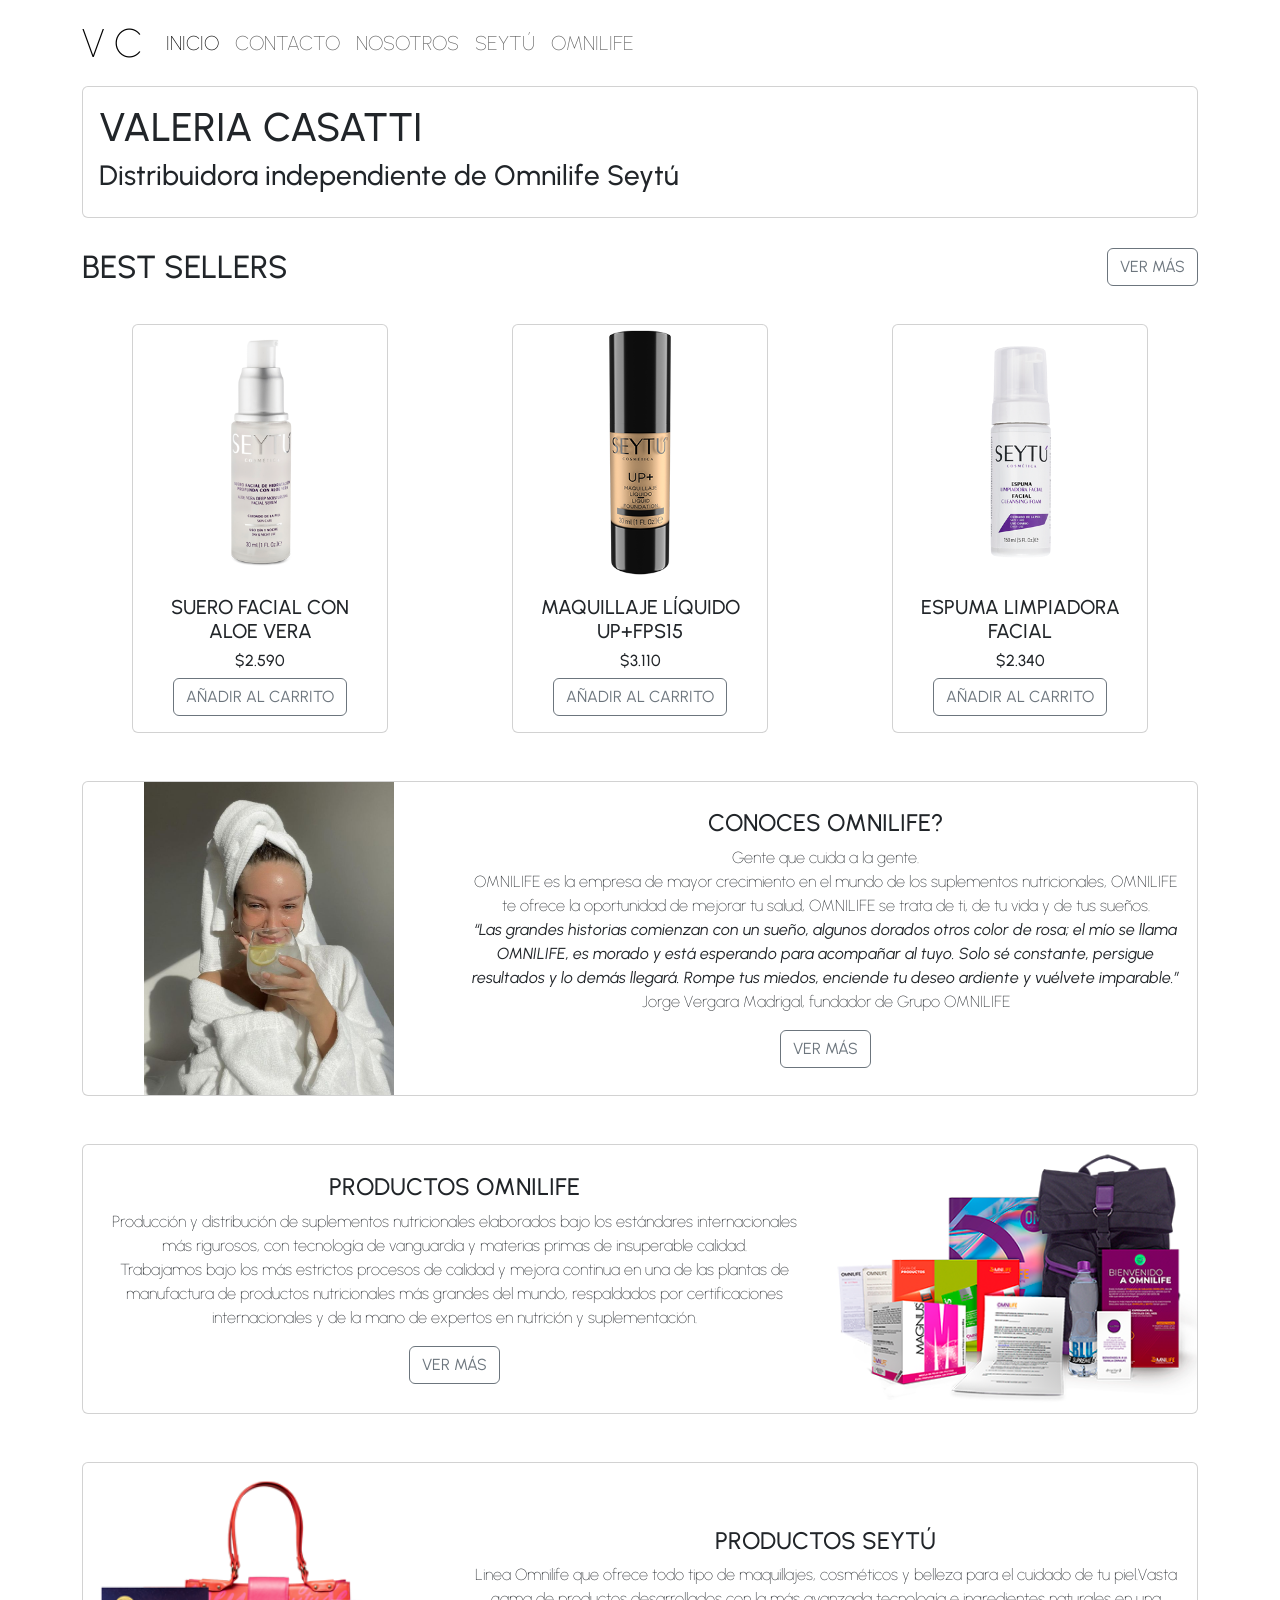
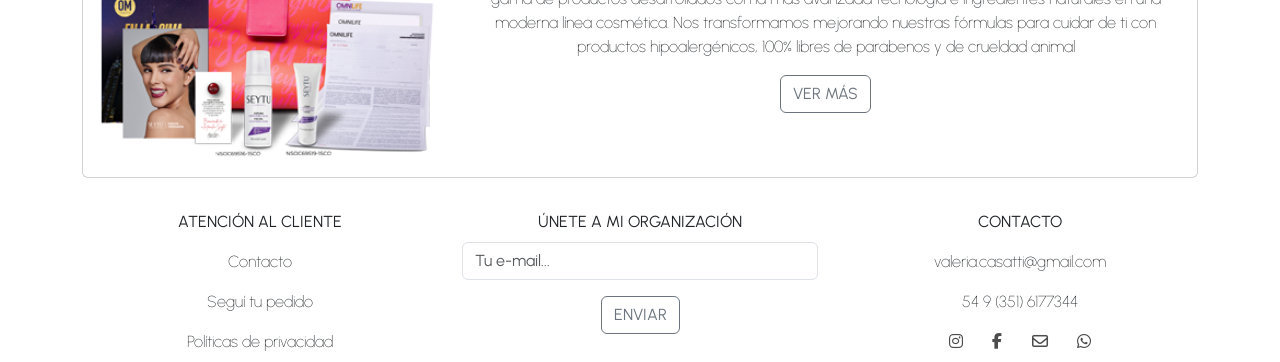
<file: index.html>
<!DOCTYPE html>
<html lang="es">
<head>
    <meta charset="UTF-8">
    <meta http-equiv="X-UA-Compatible" content="IE=edge">
    <meta name="viewport" content="width=device-width, initial-scale=1.0">
    <title>Inicio | Valeria Casatti</title>
    <meta name="description" content="Distribuidora independiente de Omnilife Seytú">
    <meta name="keywords" content="Omnilife, Seytú, empresario, salud, belleza, nutrición, éxito">
    <link rel="shortcut icon" href="./multimedia/valo.jpeg" type="image/x-icon">
    <link href="https://cdn.jsdelivr.net/npm/bootstrap@5.3.0-alpha1/dist/css/bootstrap.min.css" rel="stylesheet" integrity="sha384-GLhlTQ8iRABdZLl6O3oVMWSktQOp6b7In1Zl3/Jr59b6EGGoI1aFkw7cmDA6j6gD" crossorigin="anonymous">
    <link rel="stylesheet" href="https://cdnjs.cloudflare.com/ajax/libs/font-awesome/6.2.1/css/all.min.css"
        integrity="sha512-MV7K8+y+gLIBoVD59lQIYicR65iaqukzvf/nwasF0nqhPay5w/9lJmVM2hMDcnK1OnMGCdVK+iQrJ7lzPJQd1w=="
        crossorigin="anonymous" referrerpolicy="no-referrer"/>
    <link rel="stylesheet" href="estilos/estilo.css">
</head>

<body>
<!--NAV BAR-->
    <header class="container-fluid sticky-top bg-white">
        <nav class="navbar navbar-expand-sm">
            <div class="container" id="navbar-uppercase">
                <a class="navbar-brand" href="index.html">v c</a>
                <button class="navbar-toggler" type="button" data-bs-toggle="collapse"
                    data-bs-target="#navbarNavAltMarkup" aria-controls="navbarNavAltMarkup" aria-expanded="false"
                    aria-label="Toggle navigation">
                    <span class="navbar-toggler-icon"></span>
                </button>
                <div class="collapse navbar-collapse" id="navbarNavAltMarkup">
                    <div class="navbar-nav">
                        <a class="nav-link active" aria-current="page" href="index.html">Inicio</a>
                        <a class="nav-link" href="contacto.html">Contacto</a>
                        <a class="nav-link" href="nosotros.html">Nosotros</a>
                        <a class="nav-link" href="seytu.html">Seytú</a>
                        <a class="nav-link" href="omnilife.html">Omnilife</a>
                    </div>
                </div>
            </div>
        </nav>
    </header>

<!--HERO-->
    <section class="container">
        <div class="hero card">
            <div class="card-body">
                <h1>valeria casatti</h1>
                <h3>Distribuidora independiente de Omnilife Seytú</h3>
            </div>
        </div>
    </section>

<!--MINI CATALOGO-->
    <main>
        <section class="container best-seller d-flex">
            <div class="flex-grow-1">
                <h2>best sellers</h2>
            </div>
            <div>
                <a href="https://seytu.omnilife.com/productos/categoria/mas-vendidos" class="btn btn-outline-secondary">ver más</a>
            </div>
        </section>
        <section class="container minicatalogo">
            <div class="row gap-4 gap-md-0 d-flex justify-content-center">
                <div class="col-md-4 text-center miniarticulo1 d-flex justify-content-center">
                    <div class="card" style="width: 16rem;">
                        <img src="./multimedia/suero.jpg" class="card-img-top" alt="suero">
                        <div class="card-body">
                        <h5 class="card-title">suero facial con aloe vera</h5>
                        <h6 class="card-text">$2.590</h6>
                        <a href="https://seytu.omnilife.com/productos/suero-facial-de-hidratacion-profunda-con-aloe-vera-9501145" class="btn btn-outline-secondary">añadir al carrito</a>
                        </div>
                    </div>
                </div>
                <div class="col-md-4 text-center miniarticulo2 d-flex justify-content-center">
                    <div class="card" style="width: 16rem;">
                        <img src="./multimedia/base.jpg" class="card-img-top" alt="base">
                        <div class="card-body">
                        <h5 class="card-title">maquillaje líquido up+fps15</h5>
                        <h6 class="card-text">$3.110</h6>
                        <a href="seytu.html" class="btn btn-outline-secondary">añadir al carrito</a>
                        </div>
                    </div>
                </div>
                <div class="col-md-4 text-center miniarticulo3  d-flex justify-content-center">
                    <div class="card" style="width: 16rem;">
                        <img src="./multimedia/espuma.jpg" class="card-img-top" alt="espuma">
                        <div class="card-body">
                        <h5 class="card-title">espuma limpiadora facial</h5>
                        <h6 class="card-text">$2.340</h6>
                        <a href="https://seytu.omnilife.com/productos/espuma-limpiadora-facial-9519035" class="btn btn-outline-secondary">añadir al carrito</a>
                        </div>
                    </div>
                </div>
            </div>
        </section>
    </main>

<!--TARJETITAS-->
    <section class="container tarjetitas">
        <div class="row my-5">
            <div class="col d-flex justify-content-center">
                <div class="card" style="max-width: 100%;">
                    <div class="row g-0 d-flex align-items-center">
                        <div class="col-md-4 d-flex justify-content-center">
                            <img src="./multimedia/conoces-omnilife.jpeg" class="img-fluid" alt="conoces-omnilife" width="250px">
                        </div>
                        <div class="col-md-8">
                            <div class="card-body text-center">
                                <h4 class="card-title tarjetitas">conoces omnilife?</h4>
                                <p class="card-text">Gente que cuida a la gente.<br>OMNILIFE es la empresa de mayor crecimiento en el mundo de los suplementos nutricionales, OMNILIFE te ofrece la oportunidad de mejorar tu salud, OMNILIFE se trata de ti, de tu vida y de tus sueños.<br><em><strong>“Las grandes historias comienzan con un sueño, algunos dorados otros color de rosa; el mío se llama OMNILIFE, es morado y está esperando para acompañar al tuyo. Solo sé constante, persigue resultados y lo demás llegará. Rompe tus miedos, enciende tu deseo ardiente y vuélvete imparable.”</strong></em><br>Jorge Vergara Madrigal, fundador de Grupo OMNILIFE</p>
                                <a href="nosotros.html" class="btn btn-outline-secondary">ver más</a>
                            </div>
                        </div>
                    </div>
                </div>
            </div>
        </div>
        <div class="row my-5">
            <div class="col d-flex justify-content-center">
                <div class="card" style="max-width: 100%;">
                    <div class="row g-0 d-flex align-items-center">
                        <div class="col-md-8">
                            <div class="card-body text-center">
                                <h4 class="card-title tarjetitas">productos omnilife</h4>
                                <p class="card-text">Producción y distribución de suplementos nutricionales elaborados bajo los estándares internacionales más rigurosos, con tecnología de vanguardia y materias primas de insuperable calidad.<br>Trabajamos bajo los más estrictos procesos de calidad y mejora continua en una de las plantas de manufactura de productos nutricionales más grandes del mundo, respaldados por certificaciones internacionales y de la mano de expertos en nutrición y suplementación.</p>
                                <a href="https://portal.omnilife.com/productos?utm_source=PortalOM&utm_medium=Megamen%C3%BA&utm_campaign=Megamen%C3%BA&utm_content=Productos" class="btn btn-outline-secondary">ver más</a>
                            </div>
                        </div>
                        <div class="col-md-4 d-flex justify-content-center">
                            <img src="./multimedia/productosomnilife.jpg" class="img-fluid" alt="productos-omnilife">
                        </div>
                    </div>
                </div>
            </div>
        </div>
        <div class="row my-4">
            <div class="col d-flex justify-content-center">
                <div class="card" style="max-width: 100%;">
                    <div class="row g-0 d-flex align-items-center">
                        <div class="col-md-4 d-flex justify-content-center">
                            <img src="./multimedia/productosseytu.jpg" class="img-fluid" alt="productos-seytu" width="500px">
                        </div>
                        <div class="col-md-8">
                            <div class="card-body text-center">
                                <h4 class="card-title tarjetitas">productos seytú</h4>
                                <p class="card-text">Linea Omnilife que ofrece todo tipo de maquillajes, cosméticos y belleza para el cuidado de tu piel.Vasta gama de productos desarrollados con la más avanzada tecnología e ingredientes naturales en una moderna línea cosmética. Nos transformamos mejorando nuestras fórmulas para cuidar de ti con productos hipoalergénicos, 100% libres de parabenos y de crueldad animal</p>
                                <a href="https://seytu.omnilife.com/productos?utm_source=PortalSY&utm_medium=Megamen%C3%BA&utm_campaign=Megamen%C3%BA&utm_content=Todoslosproductos" class="btn btn-outline-secondary">ver más</a>
                            </div>
                        </div>
                    </div>
                </div>
            </div>
        </div>
    </section>

<!--FOOTER-->
    <footer class="container">
        <div class="row">
            <div class="col-md-4 d-flex justify-content-center">
                <div class="card border-0 text-center">
                    <div class="card-header border-0 bg-transparent footer-title">atención al cliente</div>
                    <ul class="list-group list-group-flush footer-a">
                        <a href="contacto.html">
                            <li class="list-group-item border-0">Contacto</li>
                        </a>
                        <a href="#">
                            <li class="list-group-item border-0">Seguí tu pedido</li>
                        </a>
                        <a href="#">
                            <li class="list-group-item border-0">Políticas de privacidad</li>
                        </a>
                    </ul>
                </div>
            </div>
            <div class="col-md-4">
                <div class="card border-0 text-center">
                    <div class="card-header border-0 bg-transparent footer-title">únete a mi organización</div>
                    <form>
                        <div class="d-flex justify-content-center">
                            <input type="email" placeholder="Tu e-mail..." class="form-control" id="exampleInputEmail1" aria-describedby="emailHelp">
                        </div>
                        <button type="submit" class="btn btn-outline-secondary mt-3 text-uppercase">Enviar</button>
                    </form>
                </div>
            </div>
            <div class="col-md-4 d-flex justify-content-center text-center">
                <div class="card border-0">
                    <div class="card-header border-0 bg-transparent footer-title">contacto</div>
                    <ul class="list-group list-group-flush">
                        <li class="list-group-item border-0">valeria.casatti@gmail.com</li>
                        <li class="list-group-item border-0">54 9 (351) 6177344</li>
                    </ul>
                    <div class="card-footer bg-transparent d-flex justify-content-around footer-icons">
                        <a href="https://www.instagram.com/valocasatti/">
                            <i class="fa-brands fa-instagram"></i>
                        </a>
                        <a href="https://web.facebook.com/ValeCasatti/"> 
                            <i class="fa-brands fa-facebook-f"></i>
                        </a>
                        <a href="mailto:valeria.casatti@gmail.com"> 
                            <i class="fa-regular fa-envelope"></i>
                        </a>
                        <a href="https://wa.me/5493516177344">
                            <i class="fa-brands fa-whatsapp"></i>
                        </a>
                    </div>
                </div>
            </div>
        </div>
    </footer>

    <script src="https://cdn.jsdelivr.net/npm/bootstrap@5.3.0-alpha1/dist/js/bootstrap.bundle.min.js" integrity="sha384-w76AqPfDkMBDXo30jS1Sgez6pr3x5MlQ1ZAGC+nuZB+EYdgRZgiwxhTBTkF7CXvN" crossorigin="anonymous"></script>
</body>

</html>
</file>
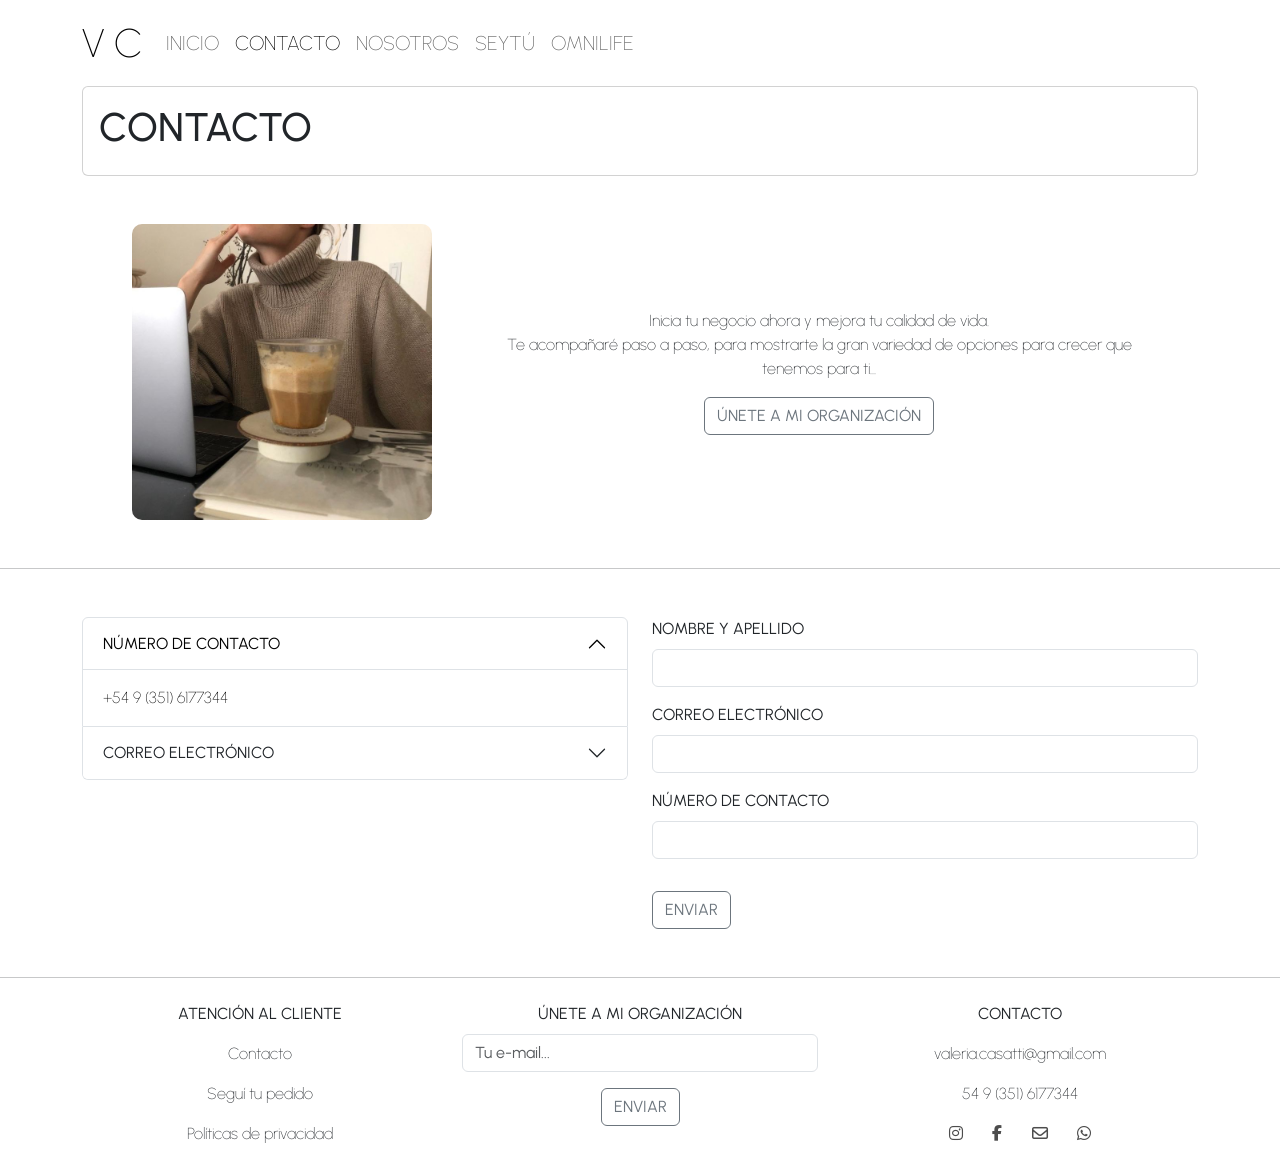
<file: contacto.html>
<!DOCTYPE html>
<html lang="es">

<head>
    <meta charset="UTF-8">
    <meta http-equiv="X-UA-Compatible" content="IE=edge">
    <meta name="viewport" content="width=device-width, initial-scale=1.0">
    <title>Contacto | Valeria Casatti</title>
    <meta name="description" content="Únete a mi organizacion Omnilife Seytú">
    <meta name="keywords" content="Omnilife, Seytú, empresario, salud, belleza, nutrición, éxito">
    <link rel="shortcut icon" href="./multimedia/valo.jpeg" type="image/x-icon">
    <link href="https://cdn.jsdelivr.net/npm/bootstrap@5.3.0-alpha1/dist/css/bootstrap.min.css" rel="stylesheet" integrity="sha384-GLhlTQ8iRABdZLl6O3oVMWSktQOp6b7In1Zl3/Jr59b6EGGoI1aFkw7cmDA6j6gD" crossorigin="anonymous">
    <link rel="stylesheet" href="https://cdnjs.cloudflare.com/ajax/libs/font-awesome/6.2.1/css/all.min.css"
        integrity="sha512-MV7K8+y+gLIBoVD59lQIYicR65iaqukzvf/nwasF0nqhPay5w/9lJmVM2hMDcnK1OnMGCdVK+iQrJ7lzPJQd1w=="
        crossorigin="anonymous" referrerpolicy="no-referrer" />
    <link rel="stylesheet" href="estilos/estilo.css">
</head>

<body>
<!--NAV BAR-->
    <header class="container-fluid sticky-top bg-white">
        <nav class="navbar navbar-expand-sm">
            <div class="container" id="navbar-uppercase">
                <a class="navbar-brand" href="index.html">v c</a>
                <button class="navbar-toggler" type="button" data-bs-toggle="collapse"
                    data-bs-target="#navbarNavAltMarkup" aria-controls="navbarNavAltMarkup" aria-expanded="false"
                    aria-label="Toggle navigation">
                    <span class="navbar-toggler-icon"></span>
                </button>
                <div class="collapse navbar-collapse" id="navbarNavAltMarkup">
                    <div class="navbar-nav">
                        <a class="nav-link" aria-current="page" href="index.html">Inicio</a>
                        <a class="nav-link active" href="contacto.html">Contacto</a>
                        <a class="nav-link" href="nosotros.html">Nosotros</a>
                        <a class="nav-link" href="seytu.html">Seytú</a>
                        <a class="nav-link" href="omnilife.html">Omnilife</a>
                    </div>
                </div>
            </div>
        </nav>
    </header>

<!--HERO-->
    <section class="container">
        <div class="hero card">
            <div class="card-body">
                <h1>contacto</h1>
            </div>
        </div>
    </section>

<!--TARJETITA CONTACTO-->
    <div class="row my-5 tarjetitas">
        <div class="col d-flex justify-content-center">
            <div class="card contacto" style="max-width: 100%;">
                <div class="row g-0 d-flex align-items-center">
                    <div class="col-md-4 d-flex justify-content-center">
                        <img src="./multimedia/contacto.jpeg" class="img-fluid" alt="contacto" width="300px">
                    </div>
                    <div class="col-md-8">
                        <div class="card-body text-center">
                            <p class="card-text">Inicia tu negocio ahora y mejora tu calidad de vida.<br>Te acompañaré paso a paso, para mostrarte la gran variedad de opciones para crecer que tenemos para ti...</p>
                            <a href="https://portal.omnilife.com/registro?distributor_code=DAR0063969CV&country_code=ARG&lang=es" class="btn btn-outline-secondary">únete a mi organización</a>
                        </div>
                    </div>
                </div>
            </div>
        </div>
    </div>

    <hr>

<!--CONTACTO-->
    <section class="container my-5">
        <div class="row gap-5 gap-md-0">
            <!--ACCORDION-->
            <div class="col-md-6">
                <div class="accordion" id="accordionExample">
                    <div class="accordion-item">
                        <h2 class="accordion-header" id="headingOne">
                            <button class="accordion-button" type="button" data-bs-toggle="collapse" data-bs-target="#collapseOne" aria-expanded="true" aria-controls="collapseOne">
                            número de contacto
                            </button>
                        </h2>
                        <div id="collapseOne" class="accordion-collapse collapse show" aria-labelledby="headingOne" data-bs-parent="#accordionExample">
                            <div class="accordion-body">
                                <a href="https://wa.me/5493516177344">+54 9 (351) 6177344</a>
                            </div>
                        </div>
                    </div>
                    <div class="accordion-item">
                        <h2 class="accordion-header" id="headingTwo">
                            <button class="accordion-button collapsed" type="button" data-bs-toggle="collapse" data-bs-target="#collapseTwo" aria-expanded="false" aria-controls="collapseTwo">
                            correo electrónico
                            </button>
                        </h2>
                        <div id="collapseTwo" class="accordion-collapse collapse" aria-labelledby="headingTwo" data-bs-parent="#accordionExample">
                            <div class="accordion-body">
                                <a href="mailto: valeria.casatti@gmail.com">valeria.casatti@gmail.com</a>
                            </div>
                        </div>
                    </div>
                </div>
            </div>
            <!--FORMULARIO-->
            <div class="col-md-6 contact-form">
                <form action="">
                    <div class="mb-3">
                        <label for="exampleFormControlTextarea1" class="form-label">nombre y apellido</label>
                        <input type="text" class="form-control" id="exampleFormControlTextarea1"></input>
                    </div>
                    <div class="mb-3">
                        <label for="exampleFormControlInput1" class="form-label">correo electrónico</label>
                        <input type="email" class="form-control" id="exampleFormControlInput1">
                    </div>
                    <div class="mb-3">
                        <label for="exampleFormControlTextarea1" class="form-label">número de contacto</label>
                        <input type="text" class="form-control" id="exampleFormControlTextarea1"></input>
                    </div>
                    <button type="submit" class="btn btn-outline-secondary mt-3 text-uppercase">Enviar</button>
                </form>
            </div>
        </div>
    </section>

    <hr>

<!--FOOTER-->
    <footer class="container">
        <div class="row">
            <div class="col-md-4 d-flex justify-content-center">
                <div class="card border-0 text-center">
                    <div class="card-header border-0 bg-transparent footer-title">atención al cliente</div>
                    <ul class="list-group list-group-flush footer-a">
                        <a href="contacto.html">
                            <li class="list-group-item border-0">Contacto</li>
                        </a>
                        <a href="#">
                            <li class="list-group-item border-0">Seguí tu pedido</li>
                        </a>
                        <a href="#">
                            <li class="list-group-item border-0">Políticas de privacidad</li>
                        </a>
                    </ul>
                </div>
            </div>
            <div class="col-md-4">
                <div class="card border-0 text-center">
                    <div class="card-header border-0 bg-transparent footer-title">únete a mi organización</div>
                    <form>
                        <div class="d-flex justify-content-center">
                            <input type="email" placeholder="Tu e-mail..." class="form-control" id="exampleInputEmail1" aria-describedby="emailHelp">
                        </div>
                        <button type="submit" class="btn btn-outline-secondary mt-3 text-uppercase">Enviar</button>
                    </form>
                </div>
            </div>
            <div class="col-md-4 d-flex justify-content-center text-center">
                <div class="card border-0">
                    <div class="card-header border-0 bg-transparent footer-title">contacto</div>
                    <ul class="list-group list-group-flush">
                        <li class="list-group-item border-0">valeria.casatti@gmail.com</li>
                        <li class="list-group-item border-0">54 9 (351) 6177344</li>
                    </ul>
                    <div class="card-footer bg-transparent d-flex justify-content-around footer-icons">
                        <a href="https://www.instagram.com/valocasatti/">
                            <i class="fa-brands fa-instagram"></i>
                        </a>
                        <a href="https://web.facebook.com/ValeCasatti/"> 
                            <i class="fa-brands fa-facebook-f"></i>
                        </a>
                        <a href="mailto:valeria.casatti@gmail.com"> 
                            <i class="fa-regular fa-envelope"></i>
                        </a>
                        <a href="https://wa.me/5493516177344">
                            <i class="fa-brands fa-whatsapp"></i>
                        </a>
                    </div>
                </div>
            </div>
        </div>
    </footer>

    <script src="https://cdn.jsdelivr.net/npm/bootstrap@5.3.0-alpha1/dist/js/bootstrap.bundle.min.js"
        integrity="sha384-w76AqPfDkMBDXo30jS1Sgez6pr3x5MlQ1ZAGC+nuZB+EYdgRZgiwxhTBTkF7CXvN"
        crossorigin="anonymous"></script>
</body>

</html>
</file>
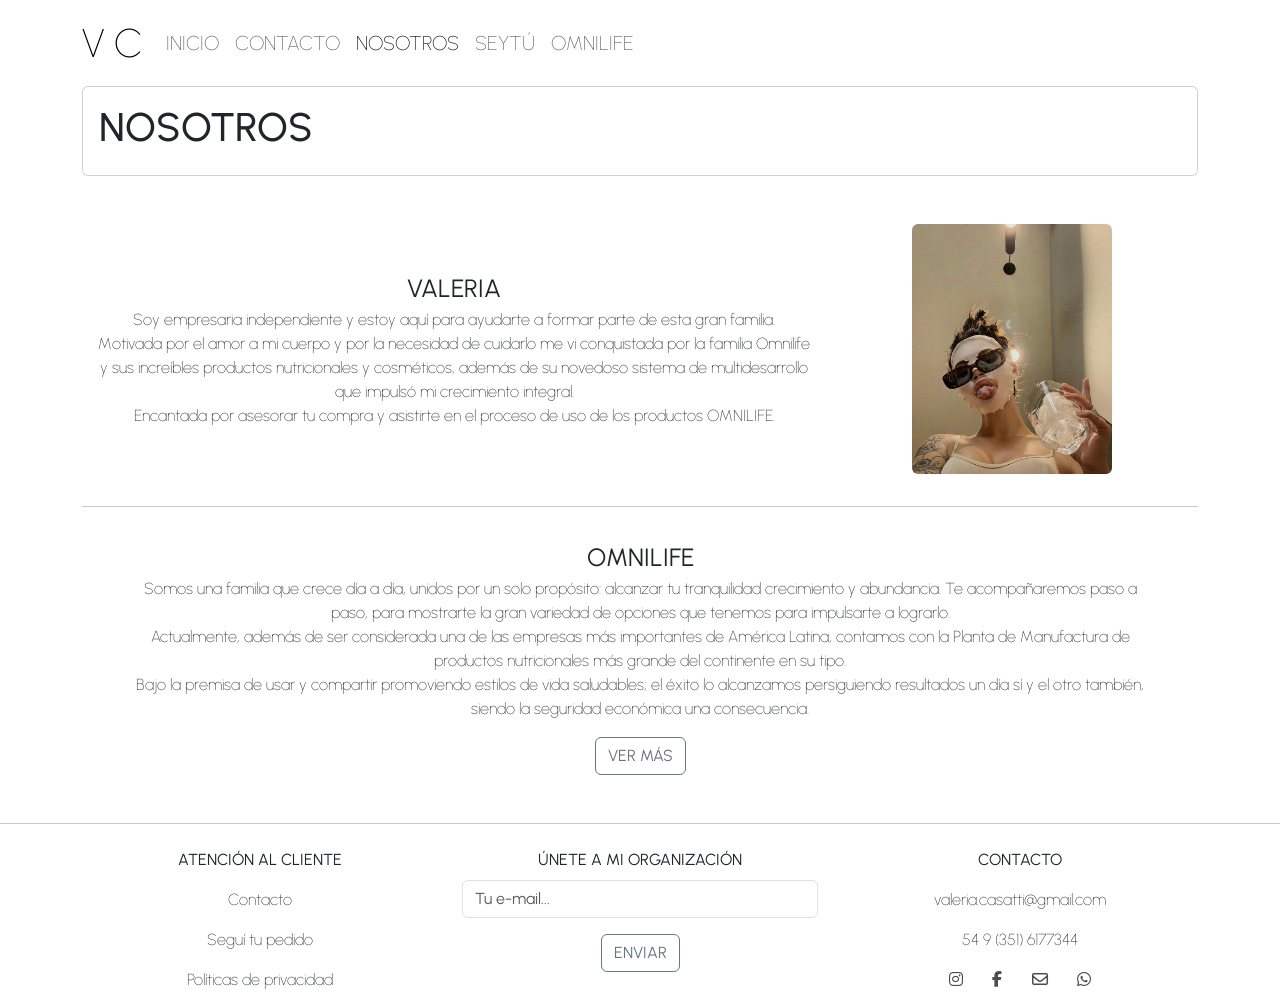
<file: nosotros.html>
<!DOCTYPE html>
<html lang="es">
<head>
    <meta charset="UTF-8">
    <meta http-equiv="X-UA-Compatible" content="IE=edge">
    <meta name="viewport" content="width=device-width, initial-scale=1.0">
    <title>Nosotros | Valeria Casatti</title>
    <meta name="description" content="Conocé mas sobre mí y Omnilife">
    <meta name="keywords" content="Omnilife, Seytú, empresario, salud, belleza, nutrición, éxito">
    <link rel="shortcut icon" href="./multimedia/valo.jpeg" type="image/x-icon">
    <link href="https://cdn.jsdelivr.net/npm/bootstrap@5.3.0-alpha1/dist/css/bootstrap.min.css" rel="stylesheet" integrity="sha384-GLhlTQ8iRABdZLl6O3oVMWSktQOp6b7In1Zl3/Jr59b6EGGoI1aFkw7cmDA6j6gD" crossorigin="anonymous">
    <link rel="stylesheet" href="https://cdnjs.cloudflare.com/ajax/libs/font-awesome/6.2.1/css/all.min.css"
        integrity="sha512-MV7K8+y+gLIBoVD59lQIYicR65iaqukzvf/nwasF0nqhPay5w/9lJmVM2hMDcnK1OnMGCdVK+iQrJ7lzPJQd1w=="
        crossorigin="anonymous" referrerpolicy="no-referrer" />
    <link rel="stylesheet" href="estilos/estilo.css">
</head>

<body>
<!--NAV BAR-->
    <header class="container-fluid sticky-top bg-white">
        <nav class="navbar navbar-expand-sm">
            <div class="container" id="navbar-uppercase">
                <a class="navbar-brand" href="index.html">v c</a>
                <button class="navbar-toggler" type="button" data-bs-toggle="collapse"
                    data-bs-target="#navbarNavAltMarkup" aria-controls="navbarNavAltMarkup" aria-expanded="false"
                    aria-label="Toggle navigation">
                    <span class="navbar-toggler-icon"></span>
                </button>
                <div class="collapse navbar-collapse" id="navbarNavAltMarkup">
                    <div class="navbar-nav">
                        <a class="nav-link" aria-current="page" href="index.html">Inicio</a>
                        <a class="nav-link" href="contacto.html">Contacto</a>
                        <a class="nav-link active" href="nosotros.html">Nosotros</a>
                        <a class="nav-link" href="seytu.html">Seytú</a>
                        <a class="nav-link" href="omnilife.html">Omnilife</a>
                    </div>
                </div>
            </div>
        </nav>
    </header>

<!--HERO-->
    <section class="container">
        <div class="hero card">
            <div class="card-body">
                <h1>nosotros</h1>
            </div>
        </div>
    </section>

<!--TARJETITAS NOSOTROS-->
    <section class="container mt-5 nosotros">
        <div class="row">
            <!--VALERIA-->
            <div class="col d-flex justify-content-center">
                <div class="valeria card mb-3" style="max-width: 100%;">
                    <div class="row g-0 d-flex align-items-center">
                        <div class="col-md-8">
                            <div class="card-body text-center">
                                <strong class="card-title">valeria</strong>
                                <p class="card-text">Soy empresaria independiente y estoy aquí para ayudarte a formar parte de esta gran familia.<br>Motivada por el amor a mi cuerpo y por la necesidad de cuidarlo me vi conquistada por la familia Omnilife y sus increíbles productos nutricionales y cosméticos, además de su novedoso sistema de multidesarrollo que impulsó mi crecimiento integral.<br>Encantada por asesorar tu compra y asistirte en el proceso de uso de los productos OMNILIFE.</p>
                            </div>
                        </div>
                        <div class="col-md-4 text-center">
                            <img src="./multimedia/valeria.JPG" class="img-fluid rounded" alt="..." width="200px">
                        </div>
                    </div>
                </div>
            </div>
        </div>
        <hr>
        <div class="row m-3">
            <div class="col d-flex justify-content-center">
                <div class="nosotros-omnilife card mb-3">
                    <div class="row g-0 d-flex align-items-center">
                        <div class="col-md-12">
                            <div class="card-body text-center">
                                <strong class="card-title">omnilife</strong>
                                <p class="card-text">Somos una familia que crece día a día, unidos por un solo propósito: alcanzar tu tranquilidad crecimiento y abundancia. Te acompañaremos paso a paso, para mostrarte la gran variedad de opciones que tenemos para impulsarte a lograrlo.<br>Actualmente, además de ser considerada una de las empresas más importantes de América Latina, contamos con la Planta de Manufactura de productos nutricionales más grande del continente en su tipo.<br>Bajo la premisa de usar y compartir promoviendo estilos de vida saludables; el éxito lo alcanzamos persiguiendo resultados un día sí y el otro también, siendo la seguridad económica una consecuencia.</p>
                                <a href="https://portal.omnilife.com/grupo-omnilife?utm_source=PortalOM&utm_medium=Megamen%C3%BA&utm_campaign=Megamen%C3%BA&utm_content=Grupo%20Omnilife#" class="btn btn-outline-secondary">ver más</a>
                            </div>
                        </div>
                    </div>
                </div>
            </div>
        </div>
    </section>

    <hr>
    
<!--FOOTER-->
    <footer class="container">
        <div class="row">
            <div class="col-md-4 d-flex justify-content-center">
                <div class="card border-0 text-center">
                    <div class="card-header border-0 bg-transparent footer-title">atención al cliente</div>
                    <ul class="list-group list-group-flush footer-a">
                        <a href="contacto.html">
                            <li class="list-group-item border-0">Contacto</li>
                        </a>
                        <a href="#">
                            <li class="list-group-item border-0">Seguí tu pedido</li>
                        </a>
                        <a href="#">
                            <li class="list-group-item border-0">Políticas de privacidad</li>
                        </a>
                    </ul>
                </div>
            </div>
            <div class="col-md-4">
                <div class="card border-0 text-center">
                    <div class="card-header border-0 bg-transparent footer-title">únete a mi organización</div>
                    <form>
                        <div class="d-flex justify-content-center">
                            <input type="email" placeholder="Tu e-mail..." class="form-control" id="exampleInputEmail1" aria-describedby="emailHelp">
                        </div>
                        <button type="submit" class="btn btn-outline-secondary mt-3 text-uppercase">Enviar</button>
                    </form>
                </div>
            </div>
            <div class="col-md-4 d-flex justify-content-center text-center">
                <div class="card border-0">
                    <div class="card-header border-0 bg-transparent footer-title">contacto</div>
                    <ul class="list-group list-group-flush">
                        <li class="list-group-item border-0">valeria.casatti@gmail.com</li>
                        <li class="list-group-item border-0">54 9 (351) 6177344</li>
                    </ul>
                    <div class="card-footer bg-transparent d-flex justify-content-around footer-icons">
                        <a href="https://www.instagram.com/valocasatti/">
                            <i class="fa-brands fa-instagram"></i>
                        </a>
                        <a href="https://web.facebook.com/ValeCasatti/"> 
                            <i class="fa-brands fa-facebook-f"></i>
                        </a>
                        <a href="mailto:valeria.casatti@gmail.com"> 
                            <i class="fa-regular fa-envelope"></i>
                        </a>
                        <a href="https://wa.me/5493516177344">
                            <i class="fa-brands fa-whatsapp"></i>
                        </a>
                    </div>
                </div>
            </div>
        </div>
    </footer>

    <script src="https://cdn.jsdelivr.net/npm/bootstrap@5.3.0-alpha1/dist/js/bootstrap.bundle.min.js" integrity="sha384-w76AqPfDkMBDXo30jS1Sgez6pr3x5MlQ1ZAGC+nuZB+EYdgRZgiwxhTBTkF7CXvN" crossorigin="anonymous"></script>
</body>

</html>
</file>
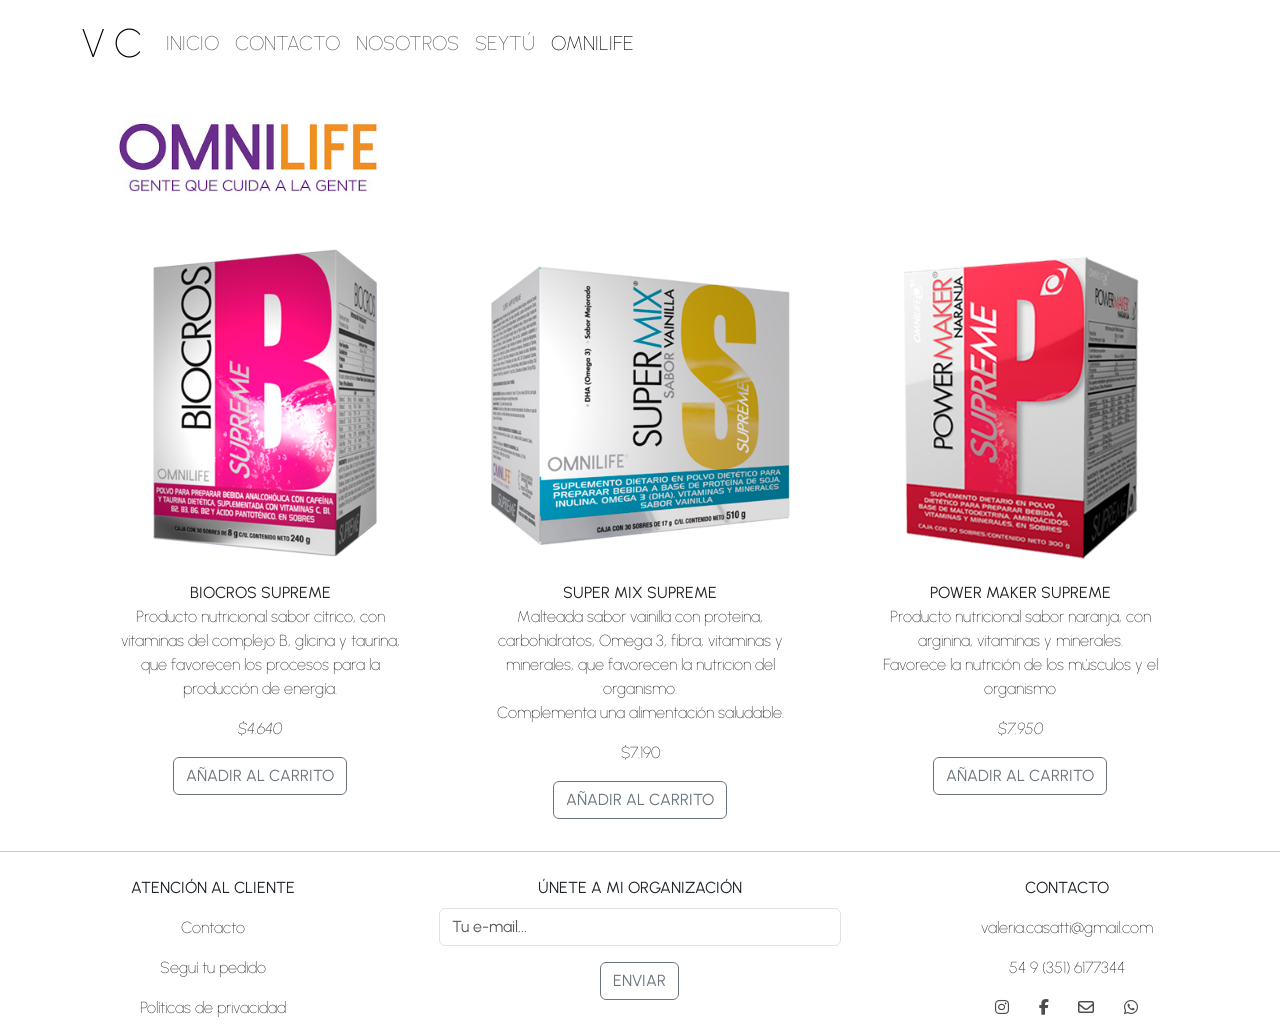
<file: omnilife.html>
<!DOCTYPE html>
<html lang="es">
<head>
    <meta charset="UTF-8">
    <meta http-equiv="X-UA-Compatible" content="IE=edge">
    <meta name="viewport" content="width=device-width, initial-scale=1.0">
    <title>Omnilife | Valeria Casatti</title>
    <meta name="description" content="Catálogo de productos Omnilife">
    <meta name="keywords" content="Omnilife, Seytú, empresario, salud, belleza, nutrición, éxito, productos, suplementos">
    <link rel="shortcut icon" href="./multimedia/valo.jpeg" type="image/x-icon">
    <link href="https://cdn.jsdelivr.net/npm/bootstrap@5.3.0-alpha1/dist/css/bootstrap.min.css" rel="stylesheet" integrity="sha384-GLhlTQ8iRABdZLl6O3oVMWSktQOp6b7In1Zl3/Jr59b6EGGoI1aFkw7cmDA6j6gD" crossorigin="anonymous">
    <link rel="stylesheet" href="https://cdnjs.cloudflare.com/ajax/libs/font-awesome/6.2.1/css/all.min.css"
        integrity="sha512-MV7K8+y+gLIBoVD59lQIYicR65iaqukzvf/nwasF0nqhPay5w/9lJmVM2hMDcnK1OnMGCdVK+iQrJ7lzPJQd1w=="
        crossorigin="anonymous" referrerpolicy="no-referrer"/>
    <link rel="stylesheet" href="estilos/estilo.css">
</head>

<body>
<!--NAV BAR-->
    <header class="container-fluid sticky-top bg-white">
        <nav class="navbar navbar-expand-sm">
            <div class="container" id="navbar-uppercase">
                <a class="navbar-brand" href="index.html">v c</a>
                <button class="navbar-toggler" type="button" data-bs-toggle="collapse"
                    data-bs-target="#navbarNavAltMarkup" aria-controls="navbarNavAltMarkup" aria-expanded="false"
                    aria-label="Toggle navigation">
                    <span class="navbar-toggler-icon"></span>
                </button>
                <div class="collapse navbar-collapse" id="navbarNavAltMarkup">
                    <div class="navbar-nav">
                        <a class="nav-link" aria-current="page" href="index.html">Inicio</a>
                        <a class="nav-link" href="contacto.html">Contacto</a>
                        <a class="nav-link" href="nosotros.html">Nosotros</a>
                        <a class="nav-link" href="seytu.html">Seytú</a>
                        <a class="nav-link active" href="omnilife.html">Omnilife</a>
                    </div>
                </div>
            </div>
        </nav>
    </header>

<!--HERO-->
    <section class="container">
        <div class="hero seytu card">
            <div class="card-body">
                <img src="./multimedia/omnilife.jpg" alt="omnilife" width="300px">
            </div>
        </div>
    </section>

<!--ARTICULOS OMNILIFE-->
    <main>
        <section class="container articulos my-3">
            <div class="row gap-4 gap-md-0 d-flex justify-content-center">
                <div class="col-md-4 text-center d-flex justify-content-center">
                    <div class="card" style="width: 20rem;">
                        <img src="./multimedia/biocros.jpg" class="card-img-top" alt="biocros">
                        <div class="card-body">
                        <strong class="card-title">biocros supreme</strong>
                        <p>Producto nutricional sabor cítrico, con vitaminas del complejo B, glicina y taurina, que favorecen los procesos para la producción de energía.</p>
                        <p class="card-text"><em> $4.640</em></p>
                        <a href="https://portal.omnilife.com/productos/biocros-supreme-2075722" class="btn btn-outline-secondary">añadir al carrito</a>
                        </div>
                    </div>
                </div>
                <div class="col-md-4 text-center d-flex justify-content-center">
                    <div class="card" style="width: 20rem;">
                        <img src="./multimedia/supermix.jpg" class="card-img-top" alt="supermix">
                        <div class="card-body">
                        <strong class="card-title">super mix supreme</strong>
                        <p>Malteada sabor vainilla con proteina, carbohidratos, Omega 3, fibra, vitaminas y minerales, que favorecen la nutricion del organismo.<br>Complementa una alimentación saludable.</p>
                        <p class="card-text">$7.190</p>
                        <a href="https://portal.omnilife.com/productos/super-mix-supreme-3178516" class="btn btn-outline-secondary">añadir al carrito</a>
                        </div>
                    </div>
                </div>
                <div class="col-md-4 text-center d-flex justify-content-center">
                    <div class="card" style="width: 20rem;">
                        <img src="./multimedia/powermaker.jpg" class="card-img-top" alt="powermaker">
                        <div class="card-body">
                        <strong class="card-title">power maker supreme</strong>
                        <p>Producto nutricional sabor naranja, con arginina, vitaminas y minerales.<br>Favorece la nutrición de los músculos y el organismo</p>
                        <p class="card-text"><em>$7.950</em></p>
                        <a href="https://portal.omnilife.com/productos/power-maker-2603201" class="btn btn-outline-secondary">añadir al carrito</a>
                        </div>
                    </div>
                </div>
                
            </div>
        </section>
    </main>
    <hr>

<!--FOOTER-->
    <footer class="container-fluid">
        <div class="row">
            <div class="col-md-4 d-flex justify-content-center">
                <div class="card border-0 text-center">
                    <div class="card-header border-0 bg-transparent footer-title">atención al cliente</div>
                    <ul class="list-group list-group-flush footer-a">
                        <a href="contacto.html">
                            <li class="list-group-item border-0">Contacto</li>
                        </a>
                        <a href="#">
                            <li class="list-group-item border-0">Seguí tu pedido</li>
                        </a>
                        <a href="#">
                            <li class="list-group-item border-0">Políticas de privacidad</li>
                        </a>
                    </ul>
                </div>
            </div>
            <div class="col-md-4">
                <div class="card border-0 text-center">
                    <div class="card-header border-0 bg-transparent footer-title">únete a mi organización</div>
                    <form>
                        <div class="d-flex justify-content-center">
                            <input type="email" placeholder="Tu e-mail..." class="form-control" id="exampleInputEmail1" aria-describedby="emailHelp">
                        </div>
                        <button type="submit" class="btn btn-outline-secondary mt-3 text-uppercase">Enviar</button>
                    </form>
                </div>
            </div>
            <div class="col-md-4 d-flex justify-content-center text-center">
                <div class="card border-0">
                    <div class="card-header border-0 bg-transparent footer-title">contacto</div>
                    <ul class="list-group list-group-flush">
                        <li class="list-group-item border-0">valeria.casatti@gmail.com</li>
                        <li class="list-group-item border-0">54 9 (351) 6177344</li>
                    </ul>
                    <div class="card-footer bg-transparent d-flex justify-content-around footer-icons">
                        <a href="https://www.instagram.com/valocasatti/">
                            <i class="fa-brands fa-instagram"></i>
                        </a>
                        <a href="https://web.facebook.com/ValeCasatti/"> 
                            <i class="fa-brands fa-facebook-f"></i>
                        </a>
                        <a href="mailto:valeria.casatti@gmail.com"> 
                            <i class="fa-regular fa-envelope"></i>
                        </a>
                        <a href="https://wa.me/5493516177344">
                            <i class="fa-brands fa-whatsapp"></i>
                        </a>
                    </div>
                </div>
            </div>
        </div>
    </footer>

    <script src="https://cdn.jsdelivr.net/npm/bootstrap@5.3.0-alpha1/dist/js/bootstrap.bundle.min.js" integrity="sha384-w76AqPfDkMBDXo30jS1Sgez6pr3x5MlQ1ZAGC+nuZB+EYdgRZgiwxhTBTkF7CXvN" crossorigin="anonymous"></script>
</body>

</html>
</file>
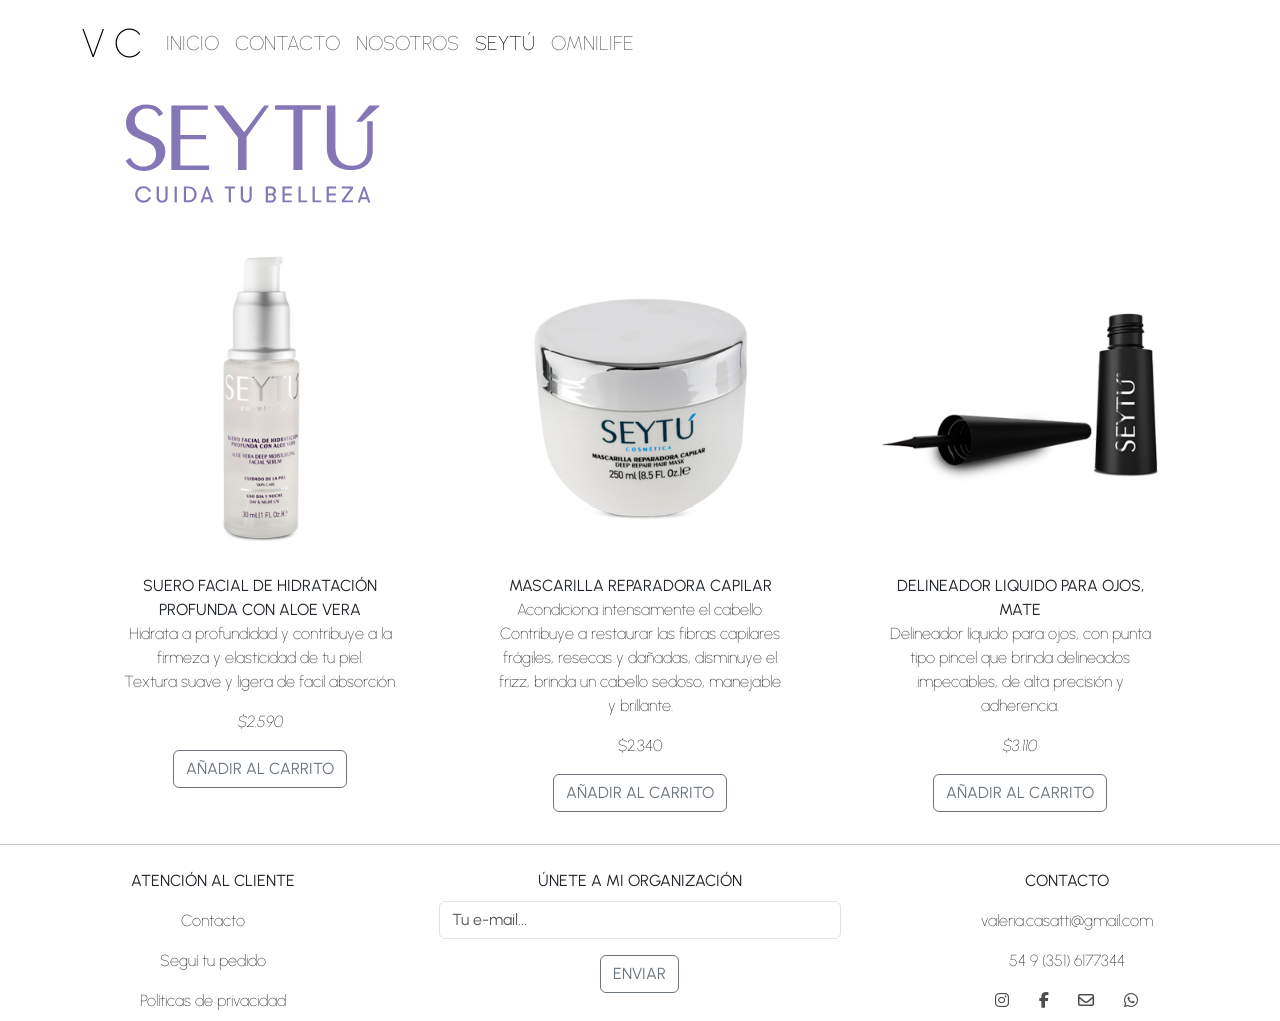
<file: seytu.html>
<!DOCTYPE html>
<html lang="es">
<head>
    <meta charset="UTF-8">
    <meta http-equiv="X-UA-Compatible" content="IE=edge">
    <meta name="viewport" content="width=device-width, initial-scale=1.0">
    <title>Seytú | Valeria Casatti</title>
    <meta name="description" content="Catálogo de productos Seytú">
    <meta name="keywords" content="Omnilife, Seytú, empresario, salud, belleza, nutrición, éxito, maquillaje, cosméticos">
    <link rel="shortcut icon" href="./multimedia/valo.jpeg" type="image/x-icon">
    <link href="https://cdn.jsdelivr.net/npm/bootstrap@5.3.0-alpha1/dist/css/bootstrap.min.css" rel="stylesheet" integrity="sha384-GLhlTQ8iRABdZLl6O3oVMWSktQOp6b7In1Zl3/Jr59b6EGGoI1aFkw7cmDA6j6gD" crossorigin="anonymous">
    <link rel="stylesheet" href="https://cdnjs.cloudflare.com/ajax/libs/font-awesome/6.2.1/css/all.min.css"
        integrity="sha512-MV7K8+y+gLIBoVD59lQIYicR65iaqukzvf/nwasF0nqhPay5w/9lJmVM2hMDcnK1OnMGCdVK+iQrJ7lzPJQd1w=="
        crossorigin="anonymous" referrerpolicy="no-referrer"/>
    <link rel="stylesheet" href="estilos/estilo.css">
</head>

<body>
<!--NAV BAR-->
    <header class="container-fluid sticky-top bg-white">
        <nav class="navbar navbar-expand-sm">
            <div class="container" id="navbar-uppercase">
                <a class="navbar-brand" href="index.html">v c</a>
                <button class="navbar-toggler" type="button" data-bs-toggle="collapse"
                    data-bs-target="#navbarNavAltMarkup" aria-controls="navbarNavAltMarkup" aria-expanded="false"
                    aria-label="Toggle navigation">
                    <span class="navbar-toggler-icon"></span>
                </button>
                <div class="collapse navbar-collapse" id="navbarNavAltMarkup">
                    <div class="navbar-nav">
                        <a class="nav-link" aria-current="page" href="index.html">Inicio</a>
                        <a class="nav-link" href="contacto.html">Contacto</a>
                        <a class="nav-link" href="nosotros.html">Nosotros</a>
                        <a class="nav-link active" href="seytu.html">Seytú</a>
                        <a class="nav-link" href="omnilife.html">Omnilife</a>
                    </div>
                </div>
            </div>
        </nav>
    </header>

<!--HERO-->
    <section class="container">
        <div class="hero seytu card">
            <div class="card-body">
                <img src="./multimedia/seytu.svg" alt="seytu" width="300px">
            </div>
        </div>
    </section>

<!--ARTICULOS SEYTU-->
    <main>
        <section class="container articulos my-3">
            <div class="row gap-4 gap-md-0 d-flex justify-content-center">
                <div class="col-md-4 text-center d-flex justify-content-center">
                    <div class="card" style="width: 20rem;">
                        <img src="./multimedia/suero.jpg" class="card-img-top" alt="suero">
                        <div class="card-body">
                        <strong class="card-title">suero facial de hidratación profunda con aloe vera</strong>
                        <p>Hidrata a profundidad y contribuye a la firmeza y elasticidad de tu piel.<br />Textura suave y ligera de facil absorción.</p>
                        <p class="card-text"><em> $2.590</em></p>
                        <a href="seytu.html" class="btn btn-outline-secondary">añadir al carrito</a>
                        </div>
                    </div>
                </div>
                <div class="col-md-4 text-center d-flex justify-content-center">
                    <div class="card" style="width: 20rem;">
                        <img src="./multimedia/mascarilla.jpg" class="card-img-top" alt="mascarilla">
                        <div class="card-body">
                        <strong class="card-title">mascarilla reparadora capilar</strong>
                        <p>Acondiciona intensamente el cabello. Contribuye a restaurar las fibras capilares frágiles, resecas y dañadas, disminuye el frizz, brinda un cabello sedoso, manejable y brillante.</p>
                        <p class="card-text">$2.340</p>
                        <a href="seytu.html" class="btn btn-outline-secondary">añadir al carrito</a>
                        </div>
                    </div>
                </div>
                <div class="col-md-4 text-center d-flex justify-content-center">
                    <div class="card" style="width: 20rem;">
                        <img src="./multimedia/delineadorliquido.jpg" class="card-img-top" alt="delineador">
                        <div class="card-body">
                        <strong class="card-title">delineador liquido para ojos, mate</strong>
                        <p>Delineador líquido para ojos, con punta tipo pincel que brinda delineados impecables, de alta precisión y adherencia.</p>
                        <p class="card-text"><em>$3.110</em></p>
                        <a href="seytu.html" class="btn btn-outline-secondary">añadir al carrito</a>
                        </div>
                    </div>
                </div>
                
            </div>
        </section>
    </main>

    <hr>

<!--FOOTER-->
    <footer class="container-fluid">
        <div class="row">
            <div class="col-md-4 d-flex justify-content-center">
                <div class="card border-0 text-center">
                    <div class="card-header border-0 bg-transparent footer-title">atención al cliente</div>
                    <ul class="list-group list-group-flush footer-a">
                        <a href="contacto.html">
                            <li class="list-group-item border-0">Contacto</li>
                        </a>
                        <a href="#">
                            <li class="list-group-item border-0">Seguí tu pedido</li>
                        </a>
                        <a href="#">
                            <li class="list-group-item border-0">Políticas de privacidad</li>
                        </a>
                    </ul>
                </div>
            </div>
            <div class="col-md-4">
                <div class="card border-0 text-center">
                    <div class="card-header border-0 bg-transparent footer-title">únete a mi organización</div>
                    <form>
                        <div class="d-flex justify-content-center">
                            <input type="email" placeholder="Tu e-mail..." class="form-control" id="exampleInputEmail1" aria-describedby="emailHelp">
                        </div>
                        <button type="submit" class="btn btn-outline-secondary mt-3 text-uppercase">Enviar</button>
                    </form>
                </div>
            </div>
            <div class="col-md-4 d-flex justify-content-center text-center">
                <div class="card border-0">
                    <div class="card-header border-0 bg-transparent footer-title">contacto</div>
                    <ul class="list-group list-group-flush">
                        <li class="list-group-item border-0">valeria.casatti@gmail.com</li>
                        <li class="list-group-item border-0">54 9 (351) 6177344</li>
                    </ul>
                    <div class="card-footer bg-transparent d-flex justify-content-around footer-icons">
                        <a href="https://www.instagram.com/valocasatti/">
                            <i class="fa-brands fa-instagram"></i>
                        </a>
                        <a href="https://web.facebook.com/ValeCasatti/"> 
                            <i class="fa-brands fa-facebook-f"></i>
                        </a>
                        <a href="mailto:valeria.casatti@gmail.com"> 
                            <i class="fa-regular fa-envelope"></i>
                        </a>
                        <a href="https://wa.me/5493516177344">
                            <i class="fa-brands fa-whatsapp"></i>
                        </a>
                    </div>
                </div>
            </div>
        </div>
    </footer>

    <script src="https://cdn.jsdelivr.net/npm/bootstrap@5.3.0-alpha1/dist/js/bootstrap.bundle.min.js" integrity="sha384-w76AqPfDkMBDXo30jS1Sgez6pr3x5MlQ1ZAGC+nuZB+EYdgRZgiwxhTBTkF7CXvN" crossorigin="anonymous"></script>
</body>

</html>
</file>
<file: estilos/estilo.css>
@import url("https://fonts.googleapis.com/css2?family=Urbanist:wght@100;300&display=swap");
* {
  margin: 0;
  padding: 0;
  box-sizing: border-box;
  font-family: "Urbanist", sans-serif;
  font-weight: 100;
}

#navbar-uppercase {
  text-transform: uppercase;
}
#navbar-uppercase .navbar-brand {
  font-size: 40px;
}
#navbar-uppercase .collapse {
  font-size: 20px;
}

.hero h1 {
  text-transform: uppercase;
}

.seytu {
  border: none;
}

.best-seller {
  margin-block: 30px;
  text-transform: uppercase;
}
.best-seller a {
  text-decoration: none;
  text-align: end;
}

.minicatalogo {
  text-transform: uppercase;
}
.minicatalogo .miniarticulo1:hover, .minicatalogo .miniarticulo3:hover, .minicatalogo .miniarticulo2:hover {
  transform: scale(1.1);
  transition: 0.7s;
}
.tarjetitas h4, .tarjetitas a {
  text-transform: uppercase;
}
.contacto {
  border: none;
}
.contacto img {
  border-radius: 10px;
}

.valeria,
.nosotros-omnilife {
  border: none;
}
.valeria strong,
.nosotros-omnilife strong {
  font-size: 25px;
  text-transform: uppercase;
}
.valeria a,
.nosotros-omnilife a {
  text-transform: uppercase;
}

.articulos .card {
  border: none;
}
.articulos strong,
.articulos a {
  text-transform: uppercase;
}
.articulos img:hover {
  transform: scale(1.1);
  transition: 0.7s;
}

.accordion-button {
  text-transform: uppercase;
  font-weight: normal;
}
.accordion-button:focus {
  box-shadow: inherit;
}
.accordion-button:not(.collapsed) {
  color: black;
  background-color: transparent;
}
.accordion-button:not(.collapsed)::after {
  filter: brightness(0%);
}

.accordion-body a {
  text-decoration: none;
  color: black;
}
.accordion-body a:hover {
  font-weight: normal;
}

.form-label {
  text-transform: uppercase;
  font-weight: normal;
}

.card .footer-title {
  text-transform: uppercase;
  font-weight: normal;
}
.card .footer-a a {
  text-decoration: none;
}
.card .footer-a a li:hover {
  font-weight: normal;
}

.footer-icons {
  text-decoration: none;
}
.footer-icons a {
  color: #4d4d4d;
}
.footer-icons a:hover {
  color: black;
}

@media screen and (max-width: 768px) {
  .minicatalogo .miniarticulo1, .minicatalogo .miniarticulo2, .minicatalogo .miniarticulo3 {
    display: flex;
    justify-content: center;
  }
  .contact-form {
    display: flex;
    justify-content: center;
  }
  .contact-form label {
    display: flex;
    justify-content: center;
  }
  hr {
    display: none;
  }
}/*# sourceMappingURL=estilo.css.map */
</file>
